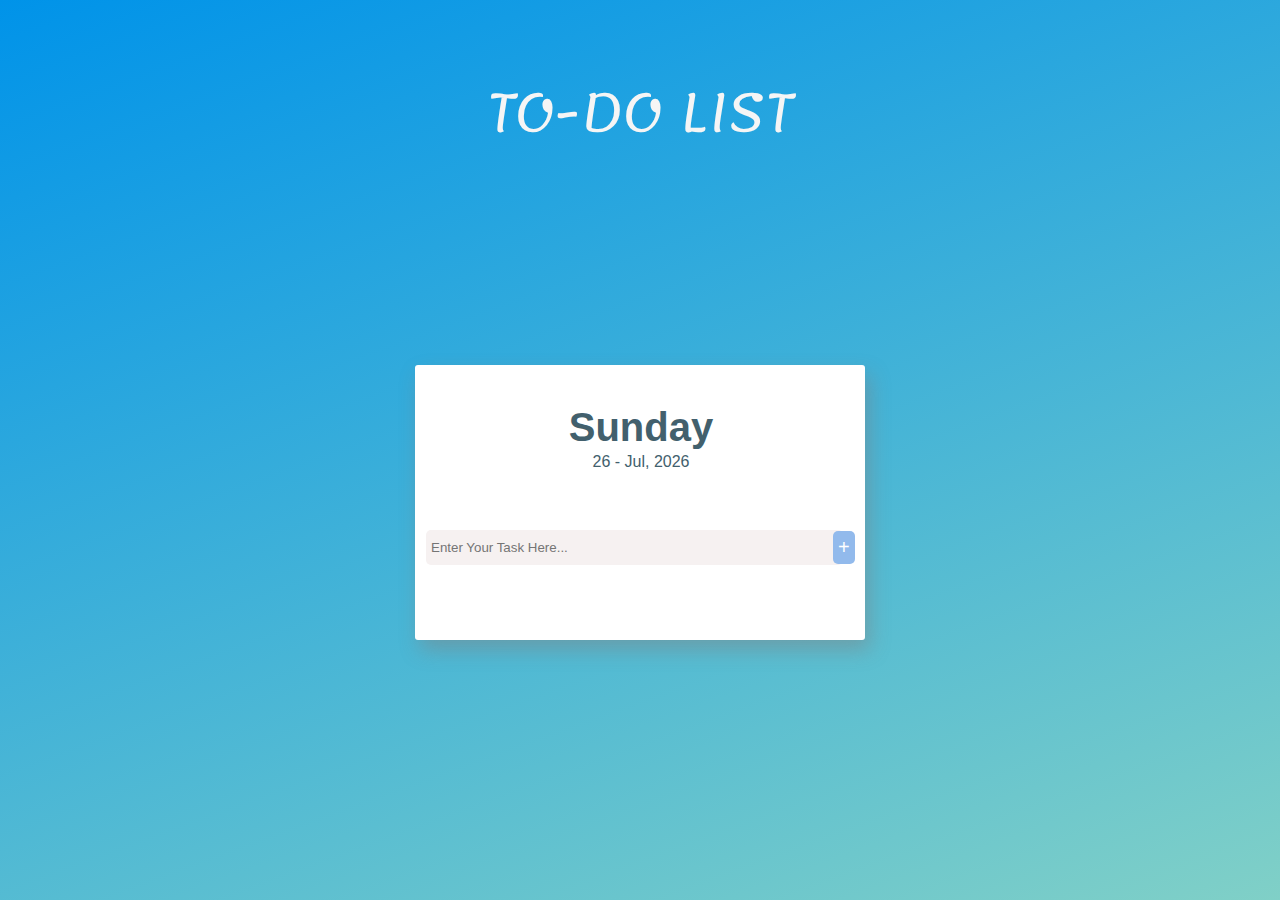
<file: Basic-To-Do-App/index.html>
<!DOCTYPE html>
<html lang="en">

<head>
    <meta charset="UTF-8">
    <meta http-equiv="X-UA-Compatible" content="IE=edge">
    <meta name="viewport" content="width=device-width, initial-scale=1.0">
    <link rel="stylesheet" href="style.css">
    <link rel="shortcut icon" href="myfavicon.ico" type="image/x-icon">
    <title>To Do List</title>
</head>

<body>
    <h1>To-Do List</h1>
    <div class="frame">
        
        <div class="container">
            <div class="day-box">
                <p id="day"></p>
                <p id="date"></p>
            </div>
            <div class="add-list" id="add-list">
                <div class="input">
                    <input type="text" placeholder="Enter Your Task Here..." id="input">
                    <button id="btn" onclick="addList()">+</button>
                </div>
                <p id="error-text"></p>
            </div>
            <div id="lists" class="lists">
            </div>
        </div>
    </div>
    <script src="main.js"></script>
</body>

</html>
</file>
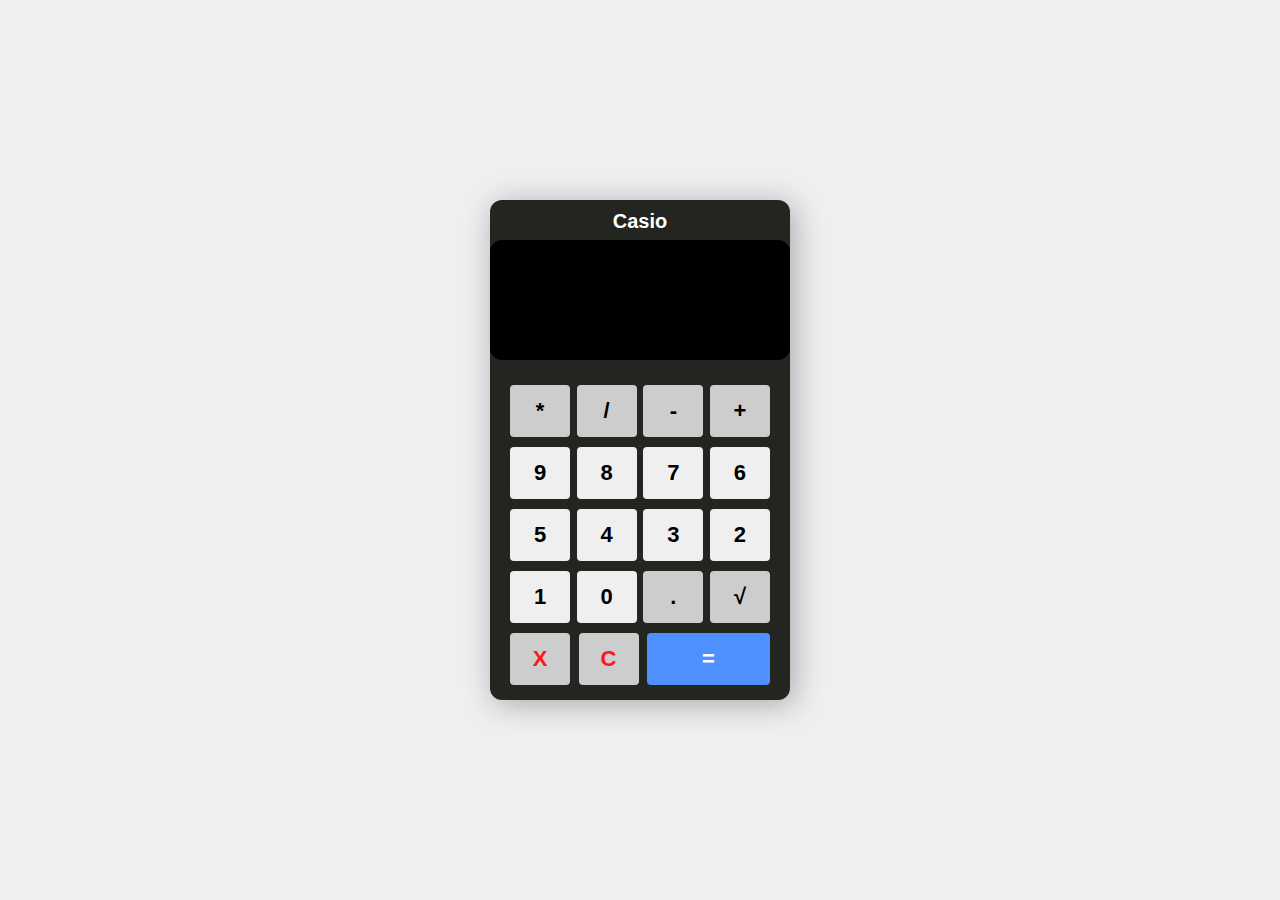
<file: Simple-Calculator/index.html>
<!DOCTYPE html>
<html lang="en">
<head>
    <meta charset="UTF-8">
    <meta http-equiv="X-UA-Compatible" content="IE=edge">
    <meta name="viewport" content="width=device-width, initial-scale=1.0">
    <title>Simple Calculator</title>
    <link rel="stylesheet" href="style.css">
    <link rel="shortcut icon" href="favicon.ico" type="image/x-icon">
</head>
<body>
    <section class="calculator">
        <p>Casio</p>
        <form action="">
            <input type="text" class="screen">
            
        </form>
        <div class="button">
            <button type="button" class="btn btncolor1" data-val="*">*</button>
            <button type="button" class="btn btncolor1" data-val="/">/</button>
            <button type="button" class="btn btncolor1" data-val="-">-</button>
            <button type="button" class="btn btncolor1" data-val="+">+</button>

            <button type="button" class="btn btncolor2" data-val="9">9</button>
            <button type="button" class="btn btncolor2" data-val="8">8</button>
            <button type="button" class="btn btncolor2" data-val="7">7</button>
            <button type="button" class="btn btncolor2" data-val="6">6</button>
            <button type="button" class="btn btncolor2" data-val="5">5</button>
            <button type="button" class="btn btncolor2" data-val="4">4</button>
            <button type="button" class="btn btncolor2" data-val="3">3</button>
            <button type="button" class="btn btncolor2" data-val="2">2</button>
            <button type="button" class="btn btncolor2" data-val="1">1</button>
            <button type="button" class="btn btncolor2" data-val="0">0</button>
            <button type="button" class="btn btncolor1" data-val=".">.</button>
            <button type="button" class="btn3 btncolor1">√</button>
            
            <button type="button" class="btn1 btn-x">X</button>
            <button type="button" class="btn1 btncolor5">C</button>
           <button type="button" class="btn2 btncolor4">=</button>

        </div>
    </section>

    <script src="app.js"></script>
</body>
</html>
</file>
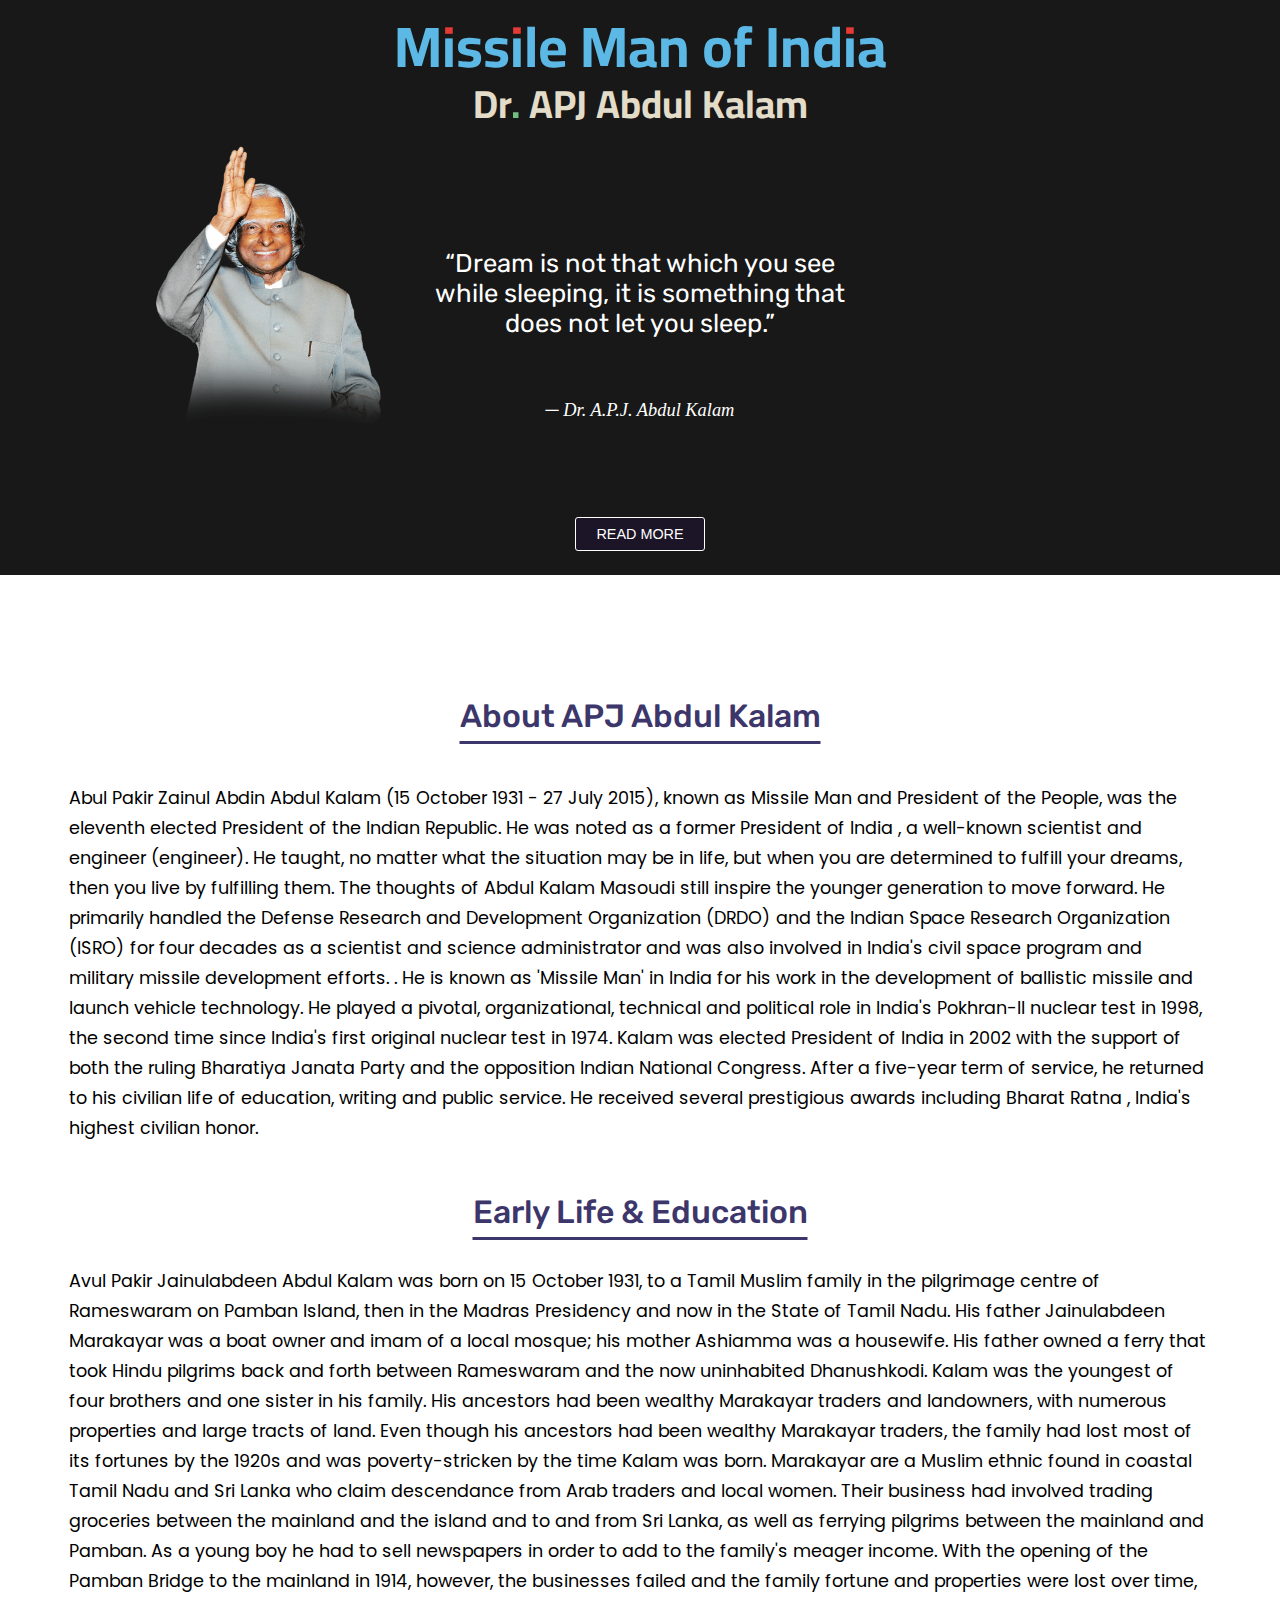
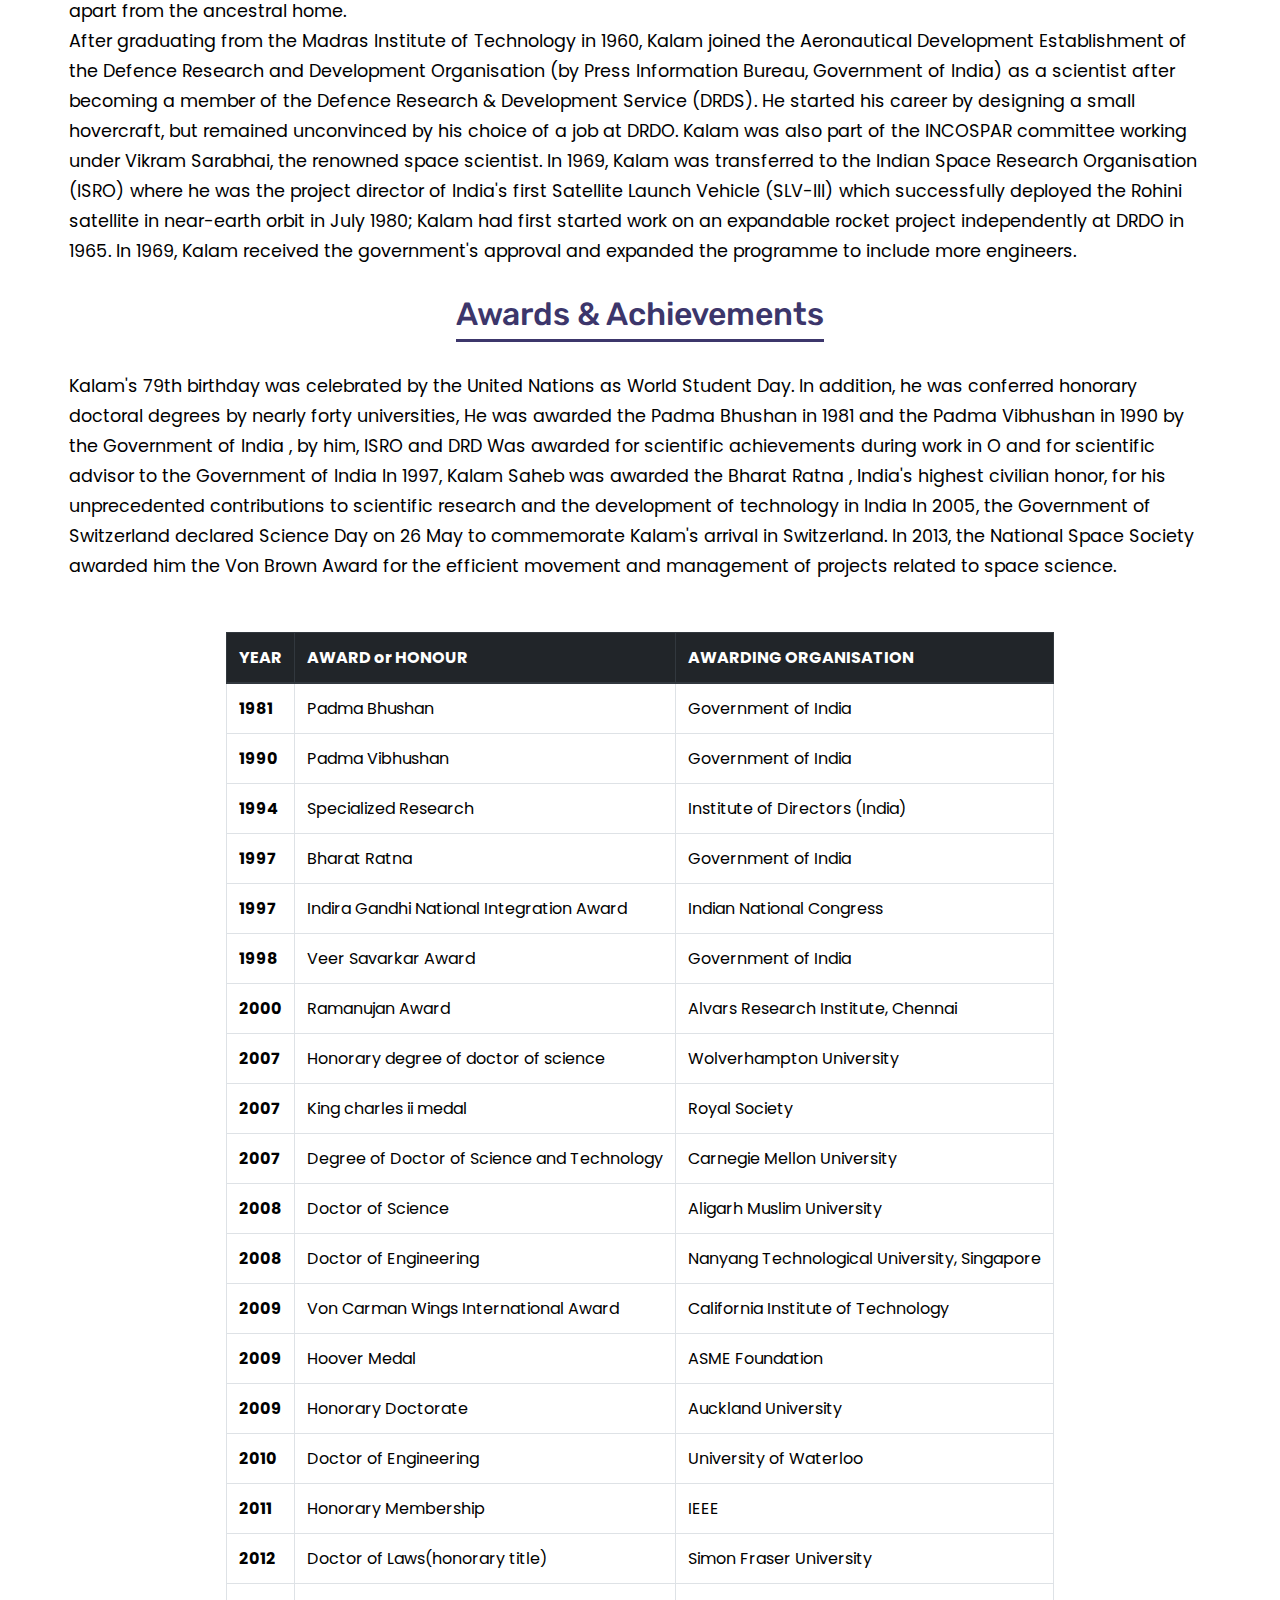
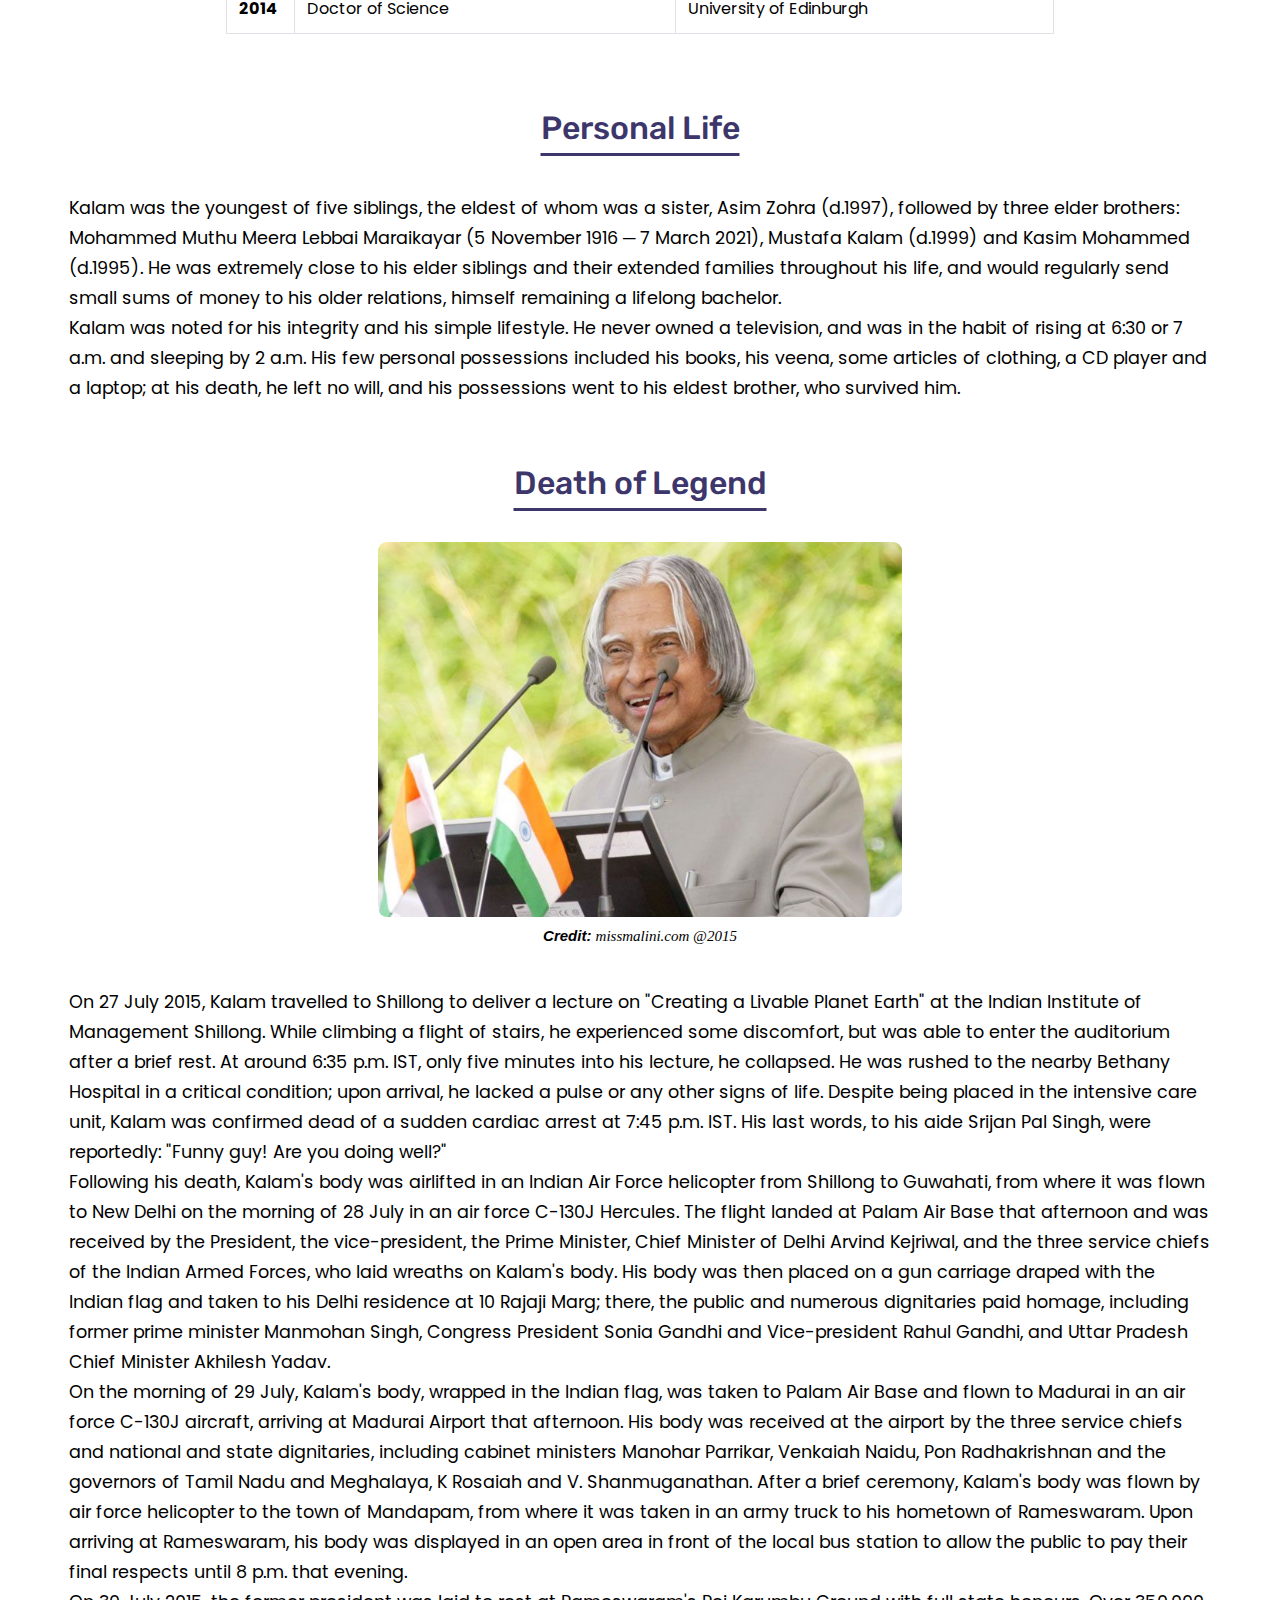
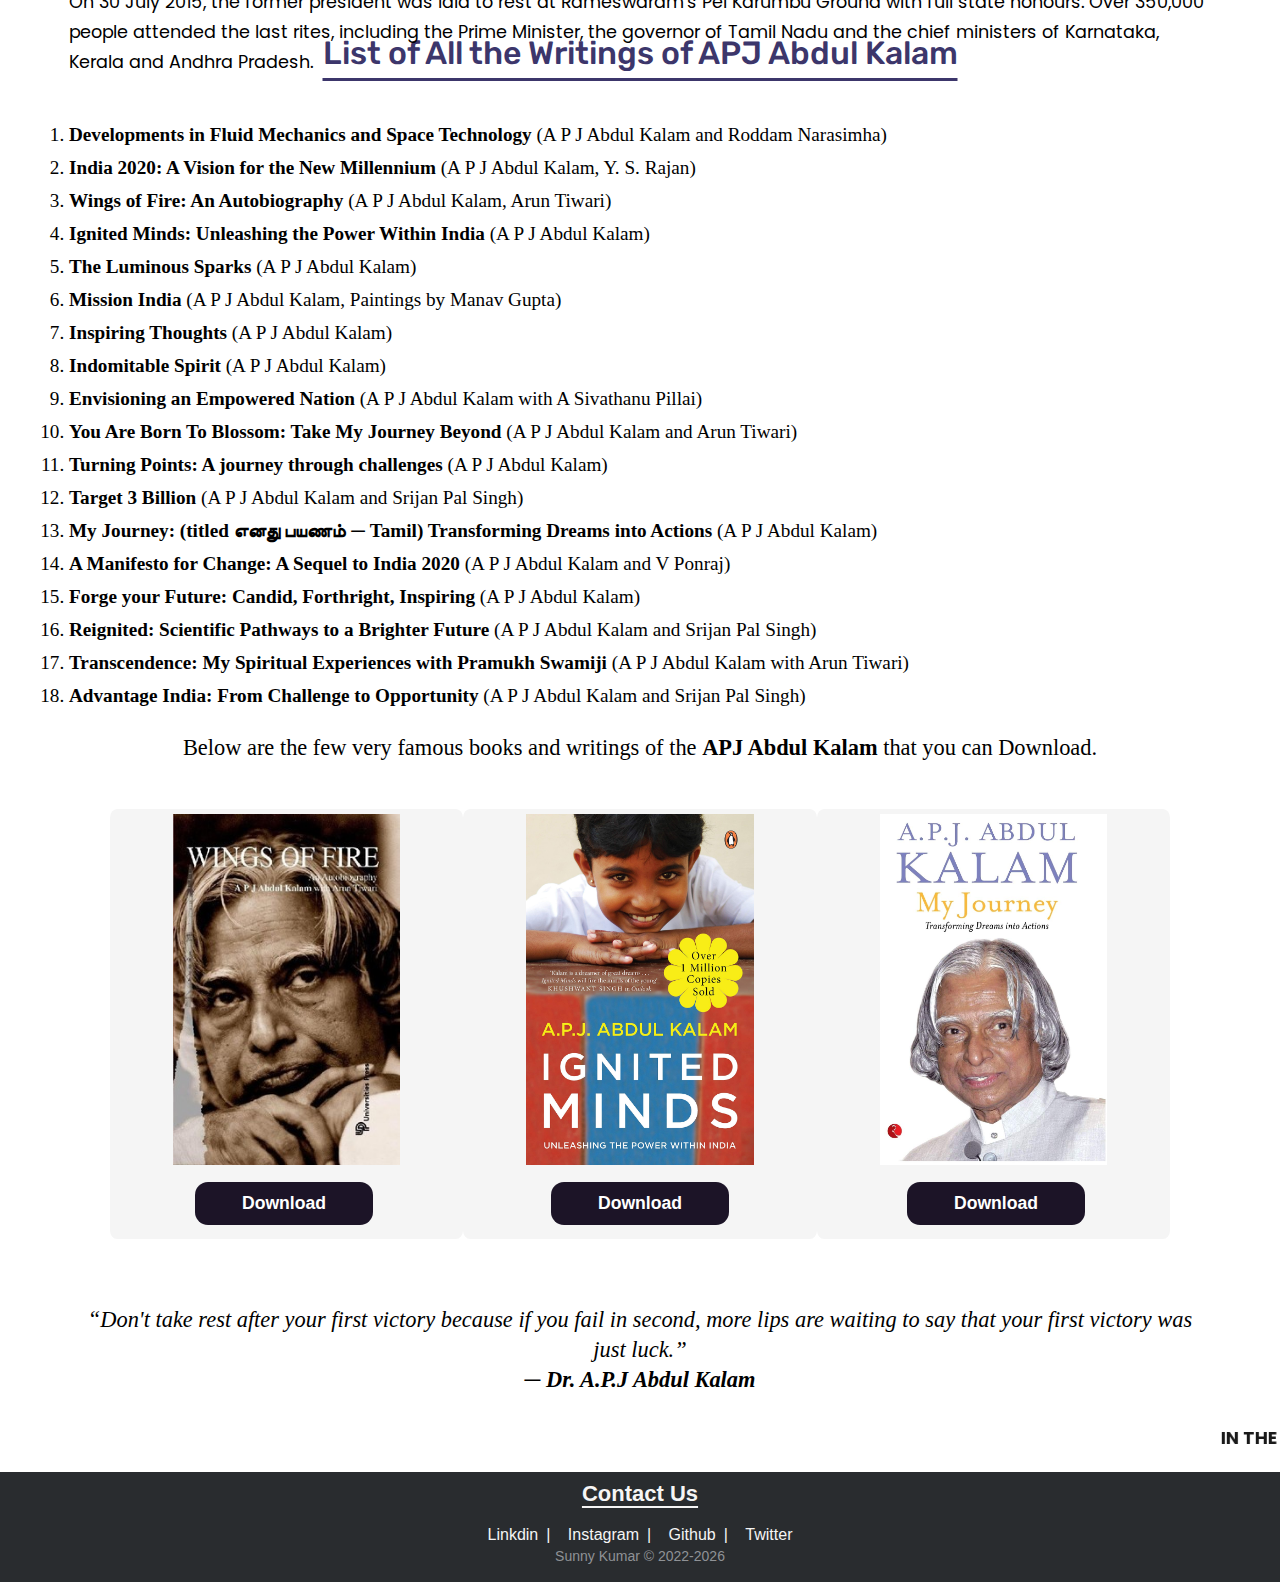
<file: Tribute-page/index.html>
<!DOCTYPE html>
<html lang="en">

<head>
    <meta charset="UTF-8">
    <meta http-equiv="X-UA-Compatible" content="IE=edge">
    <meta name="viewport" content="width=device-width, initial-scale=1.0">
    <title>Tribute - APJ Abdul Kalam</title>
    <link rel="shortcut icon" href="Flag_of_India.svg" type="image/x-icon">
    <link rel="stylesheet" href="site.css">
    <link rel="stylesheet" href="phone.css">
    <link href="https://fonts.googleapis.com/css2?family=Cairo+Play:wght@800&family=Poppins&family=Rubik:wght@400;500&display=swap" rel="stylesheet">
</head>

<body>
    <div class="top" id="top1">
        <h2>Missile Man of India</h2>
        <h4>Dr. APJ Abdul Kalam</h4>
        <img src="img14.png" alt="APJ Abdul Kalam">
        <div>
            <p class="p1">“Dream is not that which you see while sleeping, it is something that does not let you sleep.”
            </p>
            <p class="p2">&boxh; Dr. A.P.J. Abdul Kalam</p>
        </div>
        
        <!-- <button><a href="#scroll1">READ MORE</a></button> -->
        <button class="learn-more" onclick="scrollToElement('#scroll1')">
            <span>READ MORE</span>
          </button>
          
          
          
    </div>

    <div class="about">
        <h1>About APJ Abdul Kalam</h1>
        <p>
            Abul Pakir Zainul Abdin Abdul Kalam (15 October 1931 - 27 July 2015), known as Missile Man and President of
            the People, was the eleventh elected President of the Indian Republic. He was noted as a former President of
            India , a well-known scientist and engineer (engineer). He taught, no matter what the situation may be in
            life, but when you are determined to fulfill your dreams, then you live by fulfilling them. The thoughts of
            Abdul Kalam Masoudi still inspire the younger generation to move forward. He primarily handled the Defense
            Research and Development Organization (DRDO) and the Indian Space Research Organization (ISRO) for four
            decades as a scientist and science administrator and was also involved in India's civil space program and
            military missile development efforts. . He is known as 'Missile Man' in India for his work in the
            development of ballistic missile and launch vehicle technology. He played a pivotal, organizational,
            technical and political role in India's Pokhran-II nuclear test in 1998, the second time since India's first
            original nuclear test in 1974. Kalam was elected President of India in 2002 with the support of both the
            ruling Bharatiya Janata Party and the opposition Indian National Congress. After a five-year term of
            service, he returned to his civilian life of education, writing and public service. He received several
            prestigious awards including Bharat Ratna , India's highest civilian honor.
        </p>
    </div>
    <div class="aboutlife" id="scroll1">
        <h1>Early Life & Education</h1>
        <p>
            Avul Pakir Jainulabdeen Abdul Kalam was born on 15 October 1931, to a Tamil Muslim family in the pilgrimage
            centre of Rameswaram on Pamban Island, then in the Madras Presidency and now in the State of Tamil Nadu. His
            father Jainulabdeen Marakayar was a boat owner and imam of a local mosque; his mother Ashiamma was a
            housewife. His father owned a ferry that took Hindu pilgrims back and forth between Rameswaram and the now
            uninhabited Dhanushkodi. Kalam was the youngest of four brothers and one sister in his family. His ancestors
            had been wealthy Marakayar traders and landowners, with numerous properties and large tracts of land. Even
            though his ancestors had been wealthy Marakayar traders, the family had lost most of its fortunes by the
            1920s and was poverty-stricken by the time Kalam was born. Marakayar are a Muslim ethnic found in coastal
            Tamil Nadu and Sri Lanka who claim descendance from Arab traders and local women. Their business had
            involved trading groceries between the mainland and the island and to and from Sri Lanka, as well as
            ferrying pilgrims between the mainland and Pamban. As a young boy he had to sell newspapers in order to add
            to the family's meager income. With the opening of the Pamban Bridge to the mainland in 1914, however, the
            businesses failed and the family fortune and properties were lost over time, apart from the ancestral home.
        </p>

        <p>
            After graduating from the Madras Institute of Technology in 1960, Kalam joined the Aeronautical Development
            Establishment of the Defence Research and Development Organisation (by Press Information Bureau, Government
            of India) as a scientist after becoming a member of the Defence Research & Development Service (DRDS). He
            started his career by designing a small hovercraft, but remained unconvinced by his choice of a job at DRDO.
            Kalam was also part of the INCOSPAR committee working under Vikram Sarabhai, the renowned space scientist.
            In 1969, Kalam was transferred to the Indian Space Research Organisation (ISRO) where he was the project
            director of India's first Satellite Launch Vehicle (SLV-III) which successfully deployed the Rohini
            satellite in near-earth orbit in July 1980; Kalam had first started work on an expandable rocket project
            independently at DRDO in 1965. In 1969, Kalam received the government's approval and expanded the programme
            to include more engineers.
        </p>
    </div>

    <div class="awards">
        <h1>Awards & Achievements</h1>
        <p>Kalam's 79th birthday was celebrated by the United Nations as World Student Day. In addition, he was
            conferred honorary doctoral degrees by nearly forty universities, He was awarded the Padma Bhushan in 1981
            and the Padma Vibhushan in 1990 by the Government of India , by him, ISRO and DRD Was awarded for scientific
            achievements during work in O and for scientific advisor to the Government of India In 1997, Kalam Saheb was
            awarded the Bharat Ratna , India's highest civilian honor, for his unprecedented contributions to scientific
            research and the development of technology in India In 2005, the Government of Switzerland declared Science
            Day on 26 May to commemorate Kalam's arrival in Switzerland. In 2013, the National Space Society awarded him
            the Von Brown Award for the efficient movement and management of projects related to space science.</p>

        <table class="table1 table">
            <thead class="thead1">
                <tr>
                    <th scope="col">YEAR</th>
                    <th scope="col">AWARD or HONOUR</th>
                    <th scope="col">AWARDING ORGANISATION</th>
                </tr>
            </thead>
            <tbody>
                <tr>
                    <th scope="row">1981</th>
                    <td>Padma Bhushan</td>
                    <td>Government of India</td>
                </tr>
                <tr>
                    <th scope="row">1990</th>
                    <td>Padma Vibhushan</td>
                    <td>Government of India</td>
                </tr>
                <tr>
                    <th scope="row">1994</th>
                    <td>Specialized Research</td>
                    <td>Institute of Directors (India)</td>
                </tr>
                <tr>
                    <th scope="row">1997</th>
                    <td>Bharat Ratna</td>
                    <td>Government of India</td>
                </tr>
                <tr>
                    <th scope="row">1997</th>
                    <td>Indira Gandhi National Integration Award</td>
                    <td>Indian National Congress</td>
                </tr>
                <tr>
                    <th scope="row">1998</th>
                    <td>Veer Savarkar Award</td>
                    <td>Government of India</td>
                </tr>
                <tr>
                    <th scope="row">2000</th>
                    <td>Ramanujan Award</td>
                    <td>Alvars Research Institute, Chennai</td>
                </tr>
                <tr>
                    <th scope="row">2007</th>
                    <td>Honorary degree of doctor of science</td>
                    <td>Wolverhampton University</td>
                </tr>
                <tr>
                    <th scope="row">2007</th>
                    <td>King charles ii medal</td>
                    <td>Royal Society</td>
                </tr>
                <tr>
                    <th scope="row">2007</th>
                    <td>Degree of Doctor of Science and Technology</td>
                    <td>Carnegie Mellon University</td>
                </tr>
                <tr>
                    <th scope="row">2008</th>
                    <td>Doctor of Science</td>
                    <td>Aligarh Muslim University</td>
                </tr>
                <tr>
                    <th scope="row">2008</th>
                    <td>Doctor of Engineering</td>
                    <td>Nanyang Technological University, Singapore</td>
                </tr>
                <tr>
                    <th scope="row">2009</th>
                    <td>Von Carman Wings International Award</td>
                    <td>California Institute of Technology</td>
                </tr>
                <tr>
                    <th scope="row">2009</th>
                    <td>Hoover Medal</td>
                    <td>ASME Foundation</td>
                </tr>
                <tr>
                    <th scope="row">2009</th>
                    <td>Honorary Doctorate</td>
                    <td>Auckland University</td>
                </tr>
                <tr>
                    <th scope="row">2010</th>
                    <td>Doctor of Engineering</td>
                    <td>University of Waterloo</td>
                </tr>
                <tr>
                    <th scope="row">2011</th>
                    <td>Honorary Membership</td>
                    <td>IEEE</td>
                </tr>
                <tr>
                    <th scope="row">2012</th>
                    <td>Doctor of Laws(honorary title)</td>
                    <td>Simon Fraser University</td>
                </tr>
                <tr>
                    <th scope="row">2014</th>
                    <td>Doctor of Science</td>
                    <td>University of Edinburgh</td>
                </tr>

            </tbody>
        </table>
    </div>
    <div class="prsnllife">
        <h1>Personal Life</h1>
        <p>
            Kalam was the youngest of five siblings, the eldest of whom was a sister, Asim Zohra (d.1997), followed by
            three elder brothers: Mohammed Muthu Meera Lebbai Maraikayar (5 November 1916 &boxh; 7 March 2021), Mustafa
            Kalam (d.1999) and Kasim Mohammed (d.1995). He was extremely close to his elder siblings and their extended
            families throughout his life, and would regularly send small sums of money to his older relations, himself
            remaining a lifelong bachelor. <br>
            Kalam was noted for his integrity and his simple lifestyle. He never owned a television, and was in the
            habit of rising at 6:30 or 7 a.m. and sleeping by 2 a.m. His few personal possessions included his books,
            his veena, some articles of clothing, a CD player and a laptop; at his death, he left no will, and his
            possessions went to his eldest brother, who survived him.
        </p>
    </div>
    <div class="outro">
        <h1>Death of Legend</h1>
        <div id="img2">
            <img src="kalam.jpg" alt="DEATH OF LEGEND">
            <p><span>Credit: </span>missmalini.com @2015</p>
        </div>
        <p class="secondryp">
            On 27 July 2015, Kalam travelled to Shillong to deliver a lecture on "Creating a Livable Planet Earth" at
            the Indian Institute of Management Shillong. While climbing a flight of stairs, he experienced some
            discomfort, but was able to enter the auditorium after a brief rest. At around 6:35 p.m. IST, only five
            minutes into his lecture, he collapsed. He was rushed to the nearby Bethany Hospital in a critical
            condition; upon arrival, he lacked a pulse or any other signs of life. Despite being placed in the intensive
            care unit, Kalam was confirmed dead of a sudden cardiac arrest at 7:45 p.m. IST. His last words, to his aide
            Srijan Pal Singh, were reportedly: "Funny guy! Are you doing well?"<br>

            Following his death, Kalam's body was airlifted in an Indian Air Force helicopter from Shillong to Guwahati,
            from where it was flown to New Delhi on the morning of 28 July in an air force C-130J Hercules. The flight
            landed at Palam Air Base that afternoon and was received by the President, the vice-president, the Prime
            Minister, Chief Minister of Delhi Arvind Kejriwal, and the three service chiefs of the Indian Armed Forces,
            who laid wreaths on Kalam's body. His body was then placed on a gun carriage draped with the Indian flag and
            taken to his Delhi residence at 10 Rajaji Marg; there, the public and numerous dignitaries paid homage,
            including former prime minister Manmohan Singh, Congress President Sonia Gandhi and Vice-president Rahul
            Gandhi, and Uttar Pradesh Chief Minister Akhilesh Yadav. <br>

            On the morning of 29 July, Kalam's body, wrapped in the Indian flag, was taken to Palam Air Base and flown
            to Madurai in an air force C-130J aircraft, arriving at Madurai Airport that afternoon. His body was
            received at the airport by the three service chiefs and national and state dignitaries, including cabinet
            ministers Manohar Parrikar, Venkaiah Naidu, Pon Radhakrishnan and the governors of Tamil Nadu and Meghalaya,
            K Rosaiah and V. Shanmuganathan. After a brief ceremony, Kalam's body was flown by air force helicopter to
            the town of Mandapam, from where it was taken in an army truck to his hometown of Rameswaram. Upon arriving
            at Rameswaram, his body was displayed in an open area in front of the local bus station to allow the public
            to pay their final respects until 8 p.m. that evening. <br>

            On 30 July 2015, the former president was laid to rest at Rameswaram's Pei Karumbu Ground with full state
            honours. Over 350,000 people attended the last rites, including the Prime Minister, the governor of Tamil
            Nadu and the chief ministers of Karnataka, Kerala and Andhra Pradesh.
        </p>
    </div>
    <div class="books">
        <h1>List of All the Writings of APJ Abdul Kalam</h1>
        <ol>
            <li><strong>Developments in Fluid Mechanics and Space Technology </strong>(A P J Abdul Kalam and Roddam
                Narasimha)</li>
            <li><strong>India 2020: A Vision for the New Millennium </strong>(A P J Abdul Kalam, Y. S. Rajan)</li>
            <li><strong>Wings of Fire: An Autobiography </strong>(A P J Abdul Kalam, Arun Tiwari)</li>
            <li><strong>Ignited Minds: Unleashing the Power Within India</strong> (A P J Abdul Kalam)</li>
            <li><strong>The Luminous Sparks</strong> (A P J Abdul Kalam)</li>
            <li><strong>Mission India </strong>(A P J Abdul Kalam, Paintings by Manav Gupta)</li>
            <li><strong>Inspiring Thoughts </strong>(A P J Abdul Kalam)</li>
            <li><strong>Indomitable Spirit </strong>(A P J Abdul Kalam)</li>
            <li><strong>Envisioning an Empowered Nation </strong>(A P J Abdul Kalam with A Sivathanu Pillai)</li>
            <li><strong>You Are Born To Blossom: Take My Journey Beyond</strong> (A P J Abdul Kalam and Arun Tiwari)
            </li>
            <li><strong>Turning Points: A journey through challenges </strong>(A P J Abdul Kalam)</li>
            <li><strong>Target 3 Billion </strong>(A P J Abdul Kalam and Srijan Pal Singh)</li>
            <li><strong>My Journey: (titled எனது பயணம் &boxh; Tamil) Transforming Dreams into Actions </strong>(A P J
                Abdul Kalam)</li>
            <li><strong>A Manifesto for Change: A Sequel to India 2020 </strong>(A P J Abdul Kalam and V Ponraj)</li>
            <li><strong>Forge your Future: Candid, Forthright, Inspiring </strong>(A P J Abdul Kalam)</li>
            <li><strong>Reignited: Scientific Pathways to a Brighter Future </strong>(A P J Abdul Kalam and Srijan Pal
                Singh)</li>
            <li><strong>Transcendence: My Spiritual Experiences with Pramukh Swamiji </strong>(A P J Abdul Kalam with
                Arun Tiwari)</li>
            <li><strong>Advantage India: From Challenge to Opportunity </strong>(A P J Abdul Kalam and Srijan Pal Singh)
            </li>
        </ol>
        <div class="download">
            <p>Below are the few very famous books and writings of the <strong>APJ Abdul Kalam </strong>that you can
                Download.</p>
            <div id="backimg">
                <img class="img11" src="WOF.jpeg" alt="Wings of Fire">
                <img class="img12" src="IM.jpg" alt="im">
                <img class="img13" src="MJ.jpg" alt="MJ">
                
            </div>

            <div id="btn22">
                <div class="btn22-1">
                    <button><a
                            href="APJ Abdul Kalam with Arun Tiwari - Wings of Fire_ An Autobiography of APJ Abdul Kalam (1999) - libgen.lc.pdf">Download</a></button>
                </div>
                <div class="btn22-2">
                    <button><a href="Ignited Minds.pdf">Download</a></button>
                </div>
                <div class="btn22-3">
                    <button><a href="My Journey.pdf">Download</a></button>
                </div>
            </div>
            
            <div id="quote">
<p><i> “Don't take rest after your first victory because if you fail in second, more lips are waiting to say that your first victory was just luck.”</i></p>
<p><i><strong>&boxh; Dr. A.P.J Abdul Kalam</strong></i></p>
            </div>
        </div>
    </div>
    <marquee behavior="scroll" direction="left"><strong>IN THE MEMORY OF DR. APJ ABDUL KALAM  (1931-2015)</strong></marquee>
<footer id="footr">

    <p><strong>Contact Us</strong></p>

        <div class="footer-left">

            <p class="footer-links">

                <a href="https://www.linkedin.com/in/sunnykr8268/" target="_blank">Linkdin</a>

                <a href="https://www.instagram.com/sunny8268_/" target="_blank">Instagram</a>

                <a href="https://github.com/sanon8268" target="_blank">Github</a>

                <a href="https://twitter.com/sunny8268_" target="_blank">Twitter</a>
            </p>

            <p class="copyright">Sunny Kumar &copy; 2022-2026</p>
        </div>

    </footer>

    <script>
        function scrollToElement(elementId) {
            const element = document.querySelector(elementId);
            element.scrollIntoView({ behavior: 'smooth' });
          }
          
    </script>
</body>

</html>
</file>
<file: Basic-To-Do-App/style.css>
@import url('https://fonts.googleapis.com/css?family=Lemonada');


* {
    font-family: 'Trebuchet MS', 'Lucida Sans Unicode', 'Lucida Grande', 'Lucida Sans', Arial, sans-serif;
    margin: 0;
    padding: 0;
    box-sizing: border-box;
    color: #42606d;
}

html{
    background-color: #0093E9;
background-image: linear-gradient(160deg, #0093E9 0%, #80D0C7 100%);

}

body {
    width: 100%;
    height: 100vh;
    flex-direction: column;
    display: flex;
    align-items: center;
    justify-content: center;
    
}

.frame {
    width: 100%;
    height: 75%;
    display: flex;
    flex-direction: column;
    align-items: center;
    justify-content: center;
}

h1 {
    text-align: center;
    color: #F5F5F5;
    font-family: 'Lemonada', cursive !important;
    text-transform: uppercase;
    font-weight: 200;
    font-size: 3.3rem;
}

.container {
    background-color: #fff;
    border-radius: 3px;
    box-shadow: 5px 10px 20px rgba(128, 128, 128, 0.473);
    padding: 40px 1px 60px 3px;
    display: flex;
    justify-content: center;
    flex-direction: column;
    min-width: 450px;
    min-height: 250px;
}

.day-box {
    text-align: center;
}

.day-box #day {
    font-weight: 600;
    font-size: 2.5rem;
}

.day-box #date {
    font-size: 1rem;
    font-weight: 400;
    margin-top: 3px;
}

.input {
    display: flex;
    margin-top: 50px;
    padding: 9px 9px 10px 8px;
    align-items: center;
}

#input {
    background: #F6F1F1;
    border: 0;
    padding: 10px 235px 10px 5px;
    border-radius: 5px;
}

#input:focus {
    outline: none;
}

#error-text {
    font-size: 10px;
    color: #f76868;
    width: max-content;
    margin: 5px auto;
}

.add-box {
    display: flex;
    justify-content: center;
}

#btn {
    padding: 5px 5px;
    border: none;
    color: #fff;
    transition: 1s;
    font-size: 20px;
    cursor: pointer;
    background: #92baec;
    border-radius: 5px;
    margin-left: -10px;
}

#lists {
    overflow: scroll;
    word-wrap: break-word;
    word-break: break-all;
    padding-left: 10px;
    padding-right: 10px;
}

::-webkit-scrollbar {
    display: none;
}

.tasks {
    display: flex;
    justify-content: center;
    align-items: center;
    font-size: 13px;
    font-weight: 400;
    text-transform: lowercase;
    margin-top: 13px;
}

::first-letter {
    text-transform: uppercase;
}

label {
    width: calc(100% - 15px);
    transition: 1s;
}

input:checked~label {
    text-decoration: line-through;
    opacity: 0.5;
    font-style: italic;
    transition: 1s;
}

input[type="checkbox"] {
    width: 15px;
    height: 15px;
    accent-color: #92baec;
    transition: 1s;
    margin-right: 5px;
}

#action {
    margin-top: 5px;
    float: right;
}

#action i {
    cursor: pointer;
    margin-right: 5px;
}

#action .icon {
    width: 15px;
    height: 15px;
    color: #f76868;
}
</file>
<file: Simple-Calculator/style.css>
* {
    margin: 0;
    padding: 0;
    box-sizing: border-box;
}

body {
    min-height: 100vh;
    background-color: #efeff2;
    display: flex;
    justify-content: center;
    align-items: center;
}

.calculator {
    width: 300px;
    height: 500px;
    box-shadow: 4px 4px 30px rgba(0, 0, 0, 0.3);
    border-radius: 12px;
    background: #222520;
    overflow: hidden;
}

.calculator p{
    text-align: center;
    justify-content: center;
    color: #fff;
    font-size: 20px;
    font-weight: 600;
    padding: 10px 0 7px;
    font-family: 'Trebuchet MS', 'Lucida Sans Unicode', 'Lucida Grande', 'Lucida Sans', Arial, sans-serif;
}

form input {
    width: 100%;
    height: 120px;
    border: none;
    border-radius: 12px;
    font-size: 2rem;
    padding: 1rem;
    color: #fff;
    background: #000;
    text-align: right;
    pointer-events: none;
}

.button {
    display: flex;
    flex-wrap: wrap;
    justify-content: space-between;
    padding: 20px;
}

.button .btn {
    margin: 5px 0;
    width: 60px;
    height: 52px;
    font-size: 22px;
    font-weight: 600;
    cursor: pointer;
    border: 0;
    border-radius: 4px;
    transition: .2s ease-in-out;

}

.btn1{
    margin: 5px 0;
    width: 60px;
    height: 52px;
    font-size: 22px;
    font-weight: 600;
    cursor: pointer;
    border: 0;
    border-radius: 4px;
    transition: .2s ease-in-out;
}

.btn-x{
    color: #ff1616;
    background-color: rgb(205, 205, 205);
}

.btn-x:hover{
    background-color: #ff1616;
    color: rgb(205, 205, 205);
}


.btn2 {
    margin: 5px 0;
    height: 52px;
    font-size: 22px;
    font-weight: 600;
    cursor: pointer;
    border: 0;
    border-radius: 4px;
    transition: .2s ease-in-out;
    width: 123px !important;
}

.btn3{
    margin: 5px 0;
    width: 60px;
    height: 52px;
    font-size: 22px;
    font-weight: 600;
    cursor: pointer;
    border: 0;
    border-radius: 4px;
    transition: .2s ease-in-out;
}

.btncolor1 {
    background-color: rgb(205, 205, 205);
}
.btncolor1:hover{
    background-color: rgb(197, 197, 197) !important;
  -webkit-box-shadow: 0px 1px 4px 0px rgba(0, 0, 0, 0.2) !important;
  box-shadow: 0px 1px 4px 0px rgba(255, 255, 255, 0.658) !important;
  border-color: #aaa !important;
}
.btncolor2:hover {
    background-color: #f1f1f1;
    -webkit-box-shadow: 0px 1px 4px 0px rgba(0, 0, 0, 0.2);
    box-shadow: 0px 1px 5px 0px rgba(255, 255, 255, 0.658) !important;
    border-color: #bbb;
}

/* .btncolor3 {} */ 

.btncolor4 {
    color: #fff;
    background-color: #4d90fe !important;
    transition: all .5s ease-in-out !important;
}
.btncolor4:hover{
    background-color: #1e73fc;
  -webkit-box-shadow: 0px 1px 4px 0px rgba(0, 0, 0, 0.2);
  box-shadow: 0px 1px 4px 0px rgba(255, 255, 255, 0.658);
  border-color: #1857BB;
}

.btncolor5 {
    color: #ff1616;
    background-color: rgb(205, 205, 205);
}

.btncolor5:hover{
    background-color: #ff1616;
    color: rgb(205, 205, 205);
}
</file>
<file: Tribute-page/site.css>
*{
    margin: 0;
    padding: 0;
}

html{
    scroll-behavior: smooth;
}

#top1 img{
    width: 266px;
    position: relative;
    bottom: 35px;
    left: 132px;
}

#top1::before {
    content: "";
    background-color: #181818;
    position: absolute;
    height: 575px;
    width: 100%;
    z-index: -1;
}

#top1 h2{
    color: #5CB8E4;
    text-align: center;
    position: relative;
    top: -7px;
    font-size: 57px;
    font-family: 'Cairo Play', cursive;

}

#top1 h4{
    color: #E2DCC8;
    text-align: center;
    font-size: 39px;
    position: relative;
    bottom: 40px;
    font-family: 'Cairo Play', cursive;

}

#top1 .p1{
    color: white;
    font-size: 1.6rem ;
    padding-top: 14px;
    padding-right: 417px;
    padding-bottom: 14px;
    padding-left: 417px;
    justify-content: center;
    position: relative;
    bottom: 228px;
    text-align: center;
    font-family: 'Rubik', sans-serif;
    margin-left: 5px;
    margin-right: 5px;

}

#top1 .p2{
    color: white;
    text-align: center;
    font-size: 1.15rem;
    font-style: italic;
    position: relative;
    bottom: 180px;
}

button.learn-more {
    display: block;
    align-items: center;
    width: 130px;
    margin: -64px auto;
    padding: 8px 15px;
    color: white;
    border: 1px solid white;
    border-radius: 3px;
    background-color: #1C1427;
    font-size: 0.9rem;
    font-family: Verdana, Geneva, Tahoma, sans-serif;
    font-weight: 515;
    white-space: nowrap;
    cursor: pointer;
    position: relative;
    bottom: 20px;
    text-decoration: none;
  }
  
  button.learn-more a {
    text-decoration: none;
    color: white;
  }
  
  button.learn-more:hover {
    color: whitesmoke;
    background-color: #202427;
  }
  
  button.learn-more:hover a {
    color: whitesmoke;
  }
  


.about h1{
    position: relative;
    top: 190px;
    text-align: center;
    text-decoration:underline;
    text-decoration-style: solid;
    text-decoration-color: #3c366b;
    text-underline-offset: 14px;
    color: #3c366b;
    font-family: 'Rubik', sans-serif;
    font-weight: 500;
}

.about p{
    position: relative;
    top: 238px;
    justify-content: center;
    margin-left: 69px;
    margin-right: 69px;
    line-height: 30px;
    font-size: 1.1rem;
    font-family: 'Poppins', sans-serif;

}

.aboutlife h1{
    position: relative;
    text-align: center;
    top: 288px;
    text-decoration:underline;
    text-decoration-style: solid;
    text-decoration-color: #3c366b;
    text-underline-offset: 14px;
    color: #3c366b;
    font-family: 'Rubik', sans-serif;
    font-weight: 500;
}

.aboutlife p{
    position: relative;
    top: 323px;
    justify-content: center;
    margin-left: 69px;
    margin-right: 69px;
    line-height: 30px;
    font-size: 1.1rem;
    font-family: 'Poppins', sans-serif;

}

.aboutlife{
    height: 990px;
}

.awards h1{
    text-align: center;
    text-decoration:underline;
    text-decoration-style: solid;
    text-decoration-color: #3c366b;
    text-underline-offset: 14px;
    color: #3c366b;
    font-family: 'Rubik', sans-serif;
    font-weight: 500;
}

.awards p{
    position: relative;
    top: 38px;
    justify-content: center;
    margin-left: 69px;
    margin-right: 69px;
    line-height: 30px;
    font-size: 1.1rem;
    font-family: 'Poppins', sans-serif;

}

.awards{
    height: 1414px;
}

.table1{
    position: relative;
    top: 89px;
    align-items: center;
    margin-left: auto;
    margin-right: auto;
}

.table1 td, .table1 th {
    border: 1px solid #dee2e6;
}

.table .thead1 th {
    color: #fff;
    background-color: #212529;
    border-color: #32383e;

}

.table1 thead td, .table1 thead th {
    border-bottom-width: 2px;
}

.table thead th {
    vertical-align: bottom;
    border-bottom: 2px solid #dee2e6;
}

.table td, .table th {
    padding: 0.75rem;
    font-family: 'Poppins', sans-serif;

}
th {
    text-align: inherit;
}
table {
    border-collapse: collapse;
}

.prsnllife h1{
    text-align: center;
    text-decoration:underline;
    text-decoration-style: solid;
    text-decoration-color: #3c366b;
    text-underline-offset: 14px;
    color: #3c366b;
    font-family: 'Rubik', sans-serif;
    font-weight: 500;
}
.prsnllife p{
    position: relative;
    top: 46px;
    justify-content: center;
    margin-left: 69px;
    margin-right: 69px;
    line-height: 30px;
    font-size: 1.1rem;
    font-family: 'Poppins', sans-serif;

}

.prsnllife{
    height: 355px;
}

.outro h1{
    text-align: center;
    text-decoration:underline;
    text-decoration-style: solid;
    text-decoration-color: #3c366b;
    text-underline-offset: 14px;
    color: #3c366b;
    font-family: 'Rubik', sans-serif;
    font-weight: 500;
}

#img2 img{
    height: 375px;
    display: block;
    margin: 40px auto;
    align-items: center;
    border-radius: 9px;
}

#img2 p{
    text-align: center;
    position: relative;
    bottom: 30px;
    font-style: italic;
    font-size: 15px;
}

#img2 p span{
font-weight: bolder;
font-family:'Segoe UI', Tahoma, Geneva, Verdana, sans-serif;
}

.outro .secondryp{
    position: relative;
    top: 12px;
    justify-content: center;
    margin-left: 69px;
    margin-right: 69px;
    line-height: 30px;
    font-size: 1.1rem;
    font-family: 'Poppins', sans-serif;

}


.books h1{
    text-align: center;
    text-decoration:underline;
    text-decoration-style: solid;
    text-decoration-color: #3c366b;
    text-underline-offset: 14px;
    color: #3c366b;
    font-family: 'Rubik', sans-serif;
    font-weight: 500;
}

.outro{
    height: 1170px;
}

.books ol{
    height: 615px;
}
.books ol li{
    position: relative;
    top: 46px;
    justify-content: center;
    margin-left: 69px;
    margin-right: 69px;
    line-height: 33px;
    font-size: 1.2rem;

}

.download p{
    position: relative;
    top: 46px;
    justify-content: center;
    text-align: center;
    margin-left: 69px;
    margin-right: 69px;
    line-height: 30px;
    font-size: 1.4rem;
}

.download{
    height: 738px;
}

#backimg{
    height: 430px;
    position: relative;
    top: 92px;
    display:flex ;
    justify-content: center;
}

#backimg img{
    background-color: whitesmoke;
    border-radius: 2%;
    padding: 5px 63px 74px 63px;
}

#btn22{
    display: flex;
    justify-content: center;
    align-items: center;
    height: 112px;
}

#btn22 div button a{
    display: block;
    width: 140px;
    margin: 27px auto;
    padding: 11px 19px;
    margin-top: 0px;
    margin-bottom: 0px;
    color: white;
    border-radius: 13px;
    background-color: #1C1427;
    font-size: 1.1rem;
    font-family: Verdana, Geneva, Tahoma, sans-serif;
    font-weight: 600;
    white-space: nowrap;
    cursor: pointer;
    z-index: 9999;
    position: relative;
    text-decoration: none;
}

#btn22 div{
    margin-left: 87px;
    margin-right: 87px;
}

#btn22 div button a:hover{
    background-color: #2a1b3d;
}

marquee{
    font-size: 1.1rem;
    font-family: 'Poppins', sans-serif;
    opacity: .9;
    height: 43px;
}

#footr{
    height: 110px;
    background-color: #292c2f;
    box-shadow: 0 1px 1px 0 rgba(0, 0, 0, 0.12);
    width: 100%;
    text-align: center;
    font: normal 16px sans-serif;
    padding: 37px 0px;
    box-sizing: border-box;

}

#footr p strong{
    position: relative;
    bottom: 28px;
    font-size: 22px;
    text-decoration: underline;
    text-underline-offset: 5px;
    color: whitesmoke;
}

#footr .footer-links a{
text-decoration: none;
color: whitesmoke;
position: relative;
bottom: 9px;
font-size: 16px;
  font-weight:500;
}

#footr .footer-links a:hover {
  color: #ffc107;
}

#footr .footer-links a:not(:last-child)::after {
  content: "|";
  color: whitesmoke;
  margin: 0 8px;
}

#footr .footer-links a:nth-child(3)::before{
    content: "";
    font-size: 20px;
    left: 0;
    color: #fff;
    display: inline-block;
    padding-right: 5px;
}

#footr .footer-links a:nth-child(even)::before{
    content: "";
    font-size: 20px;
    left: 0;
    color: #fff;
    display: inline-block;
    padding-right: 5px;
}

#footr .copyright{
    color: #8f9296;
    font-size: 14px;
    margin: 0;
    position: relative;
    bottom: 5px;
}
</file>
<file: Tribute-page/phone.css>
@media only screen and (max-width: 550px) {

    #top1 h2 {

        top: 5px;
        font-size: 32px;


    }

    #top1 h4 {
        font-size: 26px;
        bottom: 18px;

    }

    #top1 img {
        display: block;
        width: 185px;
        top: 20px;
        left: 116px;
    }

    #top1 .p1 {
        font-size: 19px;
        padding-top: 280px;
        padding-right: 52px;
        padding-bottom: 29px;
        padding-left: 52px;
        bottom: 186px;
        margin-left: 26px;
        margin-right: 26px;

    }

    #top1 .p2 {
        color: white;

        font-size: 1.0rem;

        bottom: 180px;
    }

    #top1::before {
        height: 690px;
    }

    #top1 button {
        bottom: 50px;
    }

    .about h1 {

        top: 120px;
        font-weight: 500;
        font-size: 27px;
    }

    .about p {

        top: 168px;
        font-size: 1.0rem;
        line-height: 25px;

    }

    .about {
        height: 1260px;
    }

    .aboutlife h1 {
        font-weight: 500;
        font-size: 27px;
        top: 126px;

    }

    .aboutlife p {
        top: 168px;
        font-size: 1.0rem;
        line-height: 25px;
    }

    .aboutlife {
        height: 2230px;
    }

    .awards h1 {
        font-weight: 500;
        font-size: 27px;
    }

    .awards p {
        top: 42px;
        font-size: 1.0rem;
        line-height: 25px;
    }

    .awards {
        height: 2700px;
    }

    .table1 {
        width: 50%;
    }

    .prsnllife h1 {
        font-weight: 500;
        font-size: 27px;
    }

    .prsnllife p {
        top: 42px;
        font-size: 1.0rem;
        line-height: 25px;
    }

    .prsnllife {
        height: 780px;
    }

    .outro h1 {
        font-size: 27px;
    }

    .outro .secondryp {
        top: 17px;
        font-size: 1.0rem;
        line-height: 25px;
    }

    #img2 img {
        height: 222px;
    }

    #img2 p {
        top: -34px;
        font-size: 11px;
    }

    .outro {
        height: 2500px;
    }

    .books h1 {
        font-size: 25px;
        text-underline-offset: 4px;
        padding-left: 64px;
        padding-right: 64px;
        line-height: 35px;

    }

    .books ol {
        height: 1060px;
    }

    .books ol li {
        top: 30px;
        font-size: 1.0rem;
        line-height: 24px;
    }

    .download p {
        top: 10px;
        font-size: 1.0rem;
        line-height: 23px;
    }

    #backimg {
        width: 70%;
        top: 317px;
        padding-left: 50px;
        padding-right: 50px;
        flex-direction: column;

    }

    #btn22 {
        flex-direction: column;
        height: 0px;
        width: 100%;
    }

    #btn22 .btn22-1 {
        position: relative;
        bottom: 69px;
        right: 11px;
    }

    #btn22 .btn22-2 {
        position: relative;
        top: 223px;
        right: 11px;
    }

    #btn22 .btn22-3 {
        position: relative;
        top: 518px;
        right: 11px;
    }


    #btn22 div button a {
        display: block;
        width: 60%;
        margin: 27px auto;
        padding: 6px 19px;
        margin-top: 0px;
        margin-bottom: 0px;
        border-radius: 11px;
        font-size: 1.0rem;
    }


    .books {
        height: 2514px;
    }

    #quote {
        position: relative;
        top: 618px;
    }

    #quote p:last-child {
        top: 35px;
    }

    marquee {
        font-size: 1.0rem;
        height: 43px;
    }

    #footr {
        height: 354px;
    }

}


@media only screen and (max-width: 404px) {

    .about h1 {
        font-size: 1.3rem;
    }

    .about p {
        font-size: 0.88rem;
    }

    .aboutlife h1 {
        font-size: 1.3rem;
    }

    .aboutlife p {
        font-size: 0.88rem;
    }

    .aboutlife {
        height: 2331px;
    }

    .awards h1 {
        font-size: 1.3rem;
    }

    .awards p {
        font-size: 0.88rem;
    }

    .awards {
        height: 2780px;
    }

    .prsnllife h1 {
        font-size: 1.3rem;
    }

    .prsnllife p {
        font-size: 0.88rem;
    }

    .prsnllife {
        height: 835px;
    }

    .outro h1 {
        font-size: 1.3rem;
    }

    .outro .secondryp {
        font-size: 0.88rem;
        top: -6px;
    }

    .outro {
        height: 2555px;
    }

    .books h1 {
        font-size: 1.3rem;
    }

    .books ol {
        height: 1264px;
    }

    .books {
        height: 2656px;
    }

    #footr {
        height: 165px;
    }


}

@media only screen and (max-width: 360px) {
    .about {
        height: 1328px;
    }

    .aboutlife {
        height: 2380px;
    }

    .outro {
        height: 2670px;
    }

    .books ol {
        height: 1359px;
    }

    .books {
        height: 2738px;
    }
    #btn22 .btn22-1 {
        position: relative;
        bottom: 43px;
    }

    #btn22 .btn22-2 {
        position: relative;
        top: 191px;
    }

    #btn22 .btn22-3 {
        position: relative;
        top: 431px;
    }

}

@media only screen and (min-width: 550px) and (max-width: 1000px){
    #top1::before {
        height: 638px;
        width: 100%;
    }

    #backimg {
        height: 274px;
    }
}
</file>
